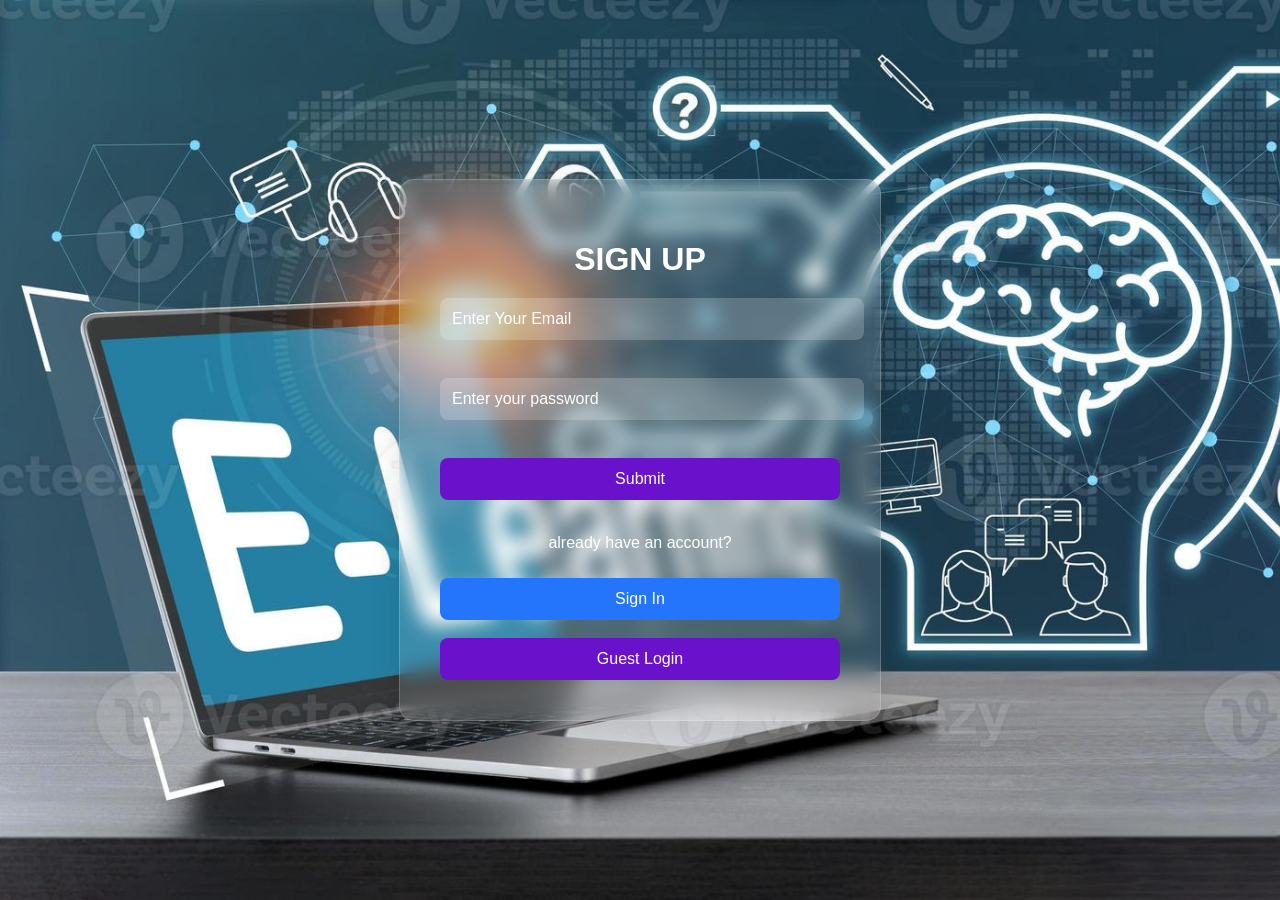
<file: index.html>
<!DOCTYPE html>
<html lang="en">
<head>
    <meta charset="UTF-8">
    <meta name="viewport" content="width=device-width, initial-scale=1.0">
    <title>Sign Up / Sign In</title>
    <link rel="stylesheet" href="./firebase1.css"></link>
    
</head>
<body>
    <div class="md">
        <form action="" id="signup">
            <h1>SIGN UP</h1>
            <input type="email" id="signup-email" placeholder="Enter Your Email" required /><br /><br />
            <input type="password" placeholder="Enter your password" id="signup-pass" required /><br /><br />
            <input id="sb1" type="submit" value="Submit" />
        </form><br>
        <p id="sp">already have an account?</p>
        <button id="din">Sign In</button><br><br>
        <button id="gl">Guest Login</button>

        <form action="" id="signin">
            <h1>SIGN IN</h1>
            <input type="email" required id="signin-email" placeholder="enter your email"/><br /><br />
            <input type="password" required id="signin-pass" placeholder="enter your password" /><br /><br />
            <input id="signin-submit" type="submit" value="Sign In" />
        </form>

        <button id="bs">Back to Sign Up</button>
    </div>

    <script>
        document.getElementById('din').addEventListener('click', function() {
            document.getElementById('signup').style.display = 'none';
            document.getElementById('signin').style.display = 'block';
            document.getElementById('din').style.display = 'none';
            document.getElementById('bs').style.display = 'block';
            document.getElementById('sp').style.display = 'none';
            document.getElementById('gl').style.display = 'none';


        });

        document.getElementById('bs').addEventListener('click', function() {
            document.getElementById('signin').style.display = 'none';
            document.getElementById('signup').style.display = 'block';
            document.getElementById('din').style.display = 'block';
            document.getElementById('bs').style.display = 'none';
            document.getElementById('sp').style.display = 'block';

        });

        document.getElementById("gl").addEventListener("click",()=>{
            window.location.replace("./jsproject1.html");
        })
    </script>
</body>
</html>
</file>
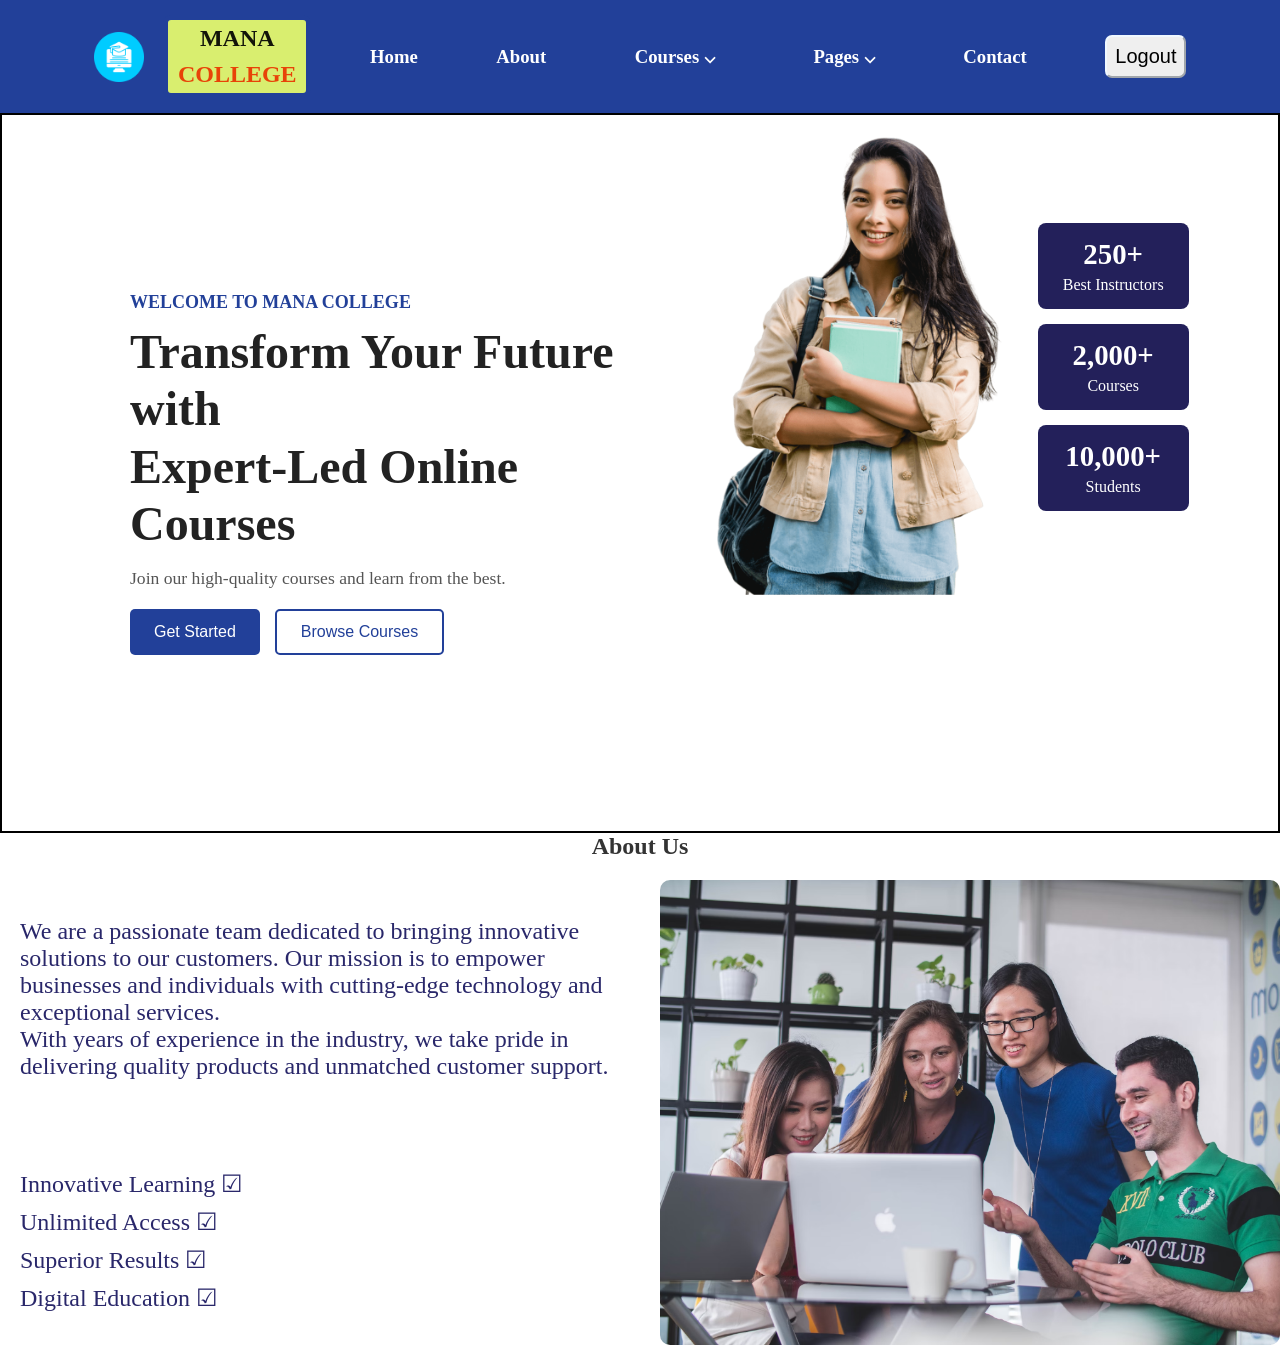
<file: jsproject1.html>
<!DOCTYPE html>
<html lang="en">
<head>
    <meta charset="UTF-8">
    <meta name="viewport" content="width=device-width, initial-scale=1.0">
    <title>Document</title>
<style>
    * {
  padding: 0;
  margin: 0;
  box-sizing: border-box;
    }
   /* NAVBAR STYLES */
#nav {
    display: flex;
    align-items: center;
    justify-content: space-evenly;
    background-color: #224099;
    color: white;
    position: sticky;
    top: 0;
    padding: 15px;
    z-index: 1000;
}

/* DROPDOWN MENU */
.dropdown {
    position: relative;
    display: inline-block;
    cursor: pointer;
}

/* DROPDOWN BUTTON */
.dropbtn {
    padding: 10px;
}

/* DROPDOWN CONTENT */
.dropdown-content {
    display: none;
    position: absolute;
    background-color: white;
    min-width: 150px;
    box-shadow: 0px 8px 16px rgba(0,0,0,0.2);
    border-radius: 5px;
    z-index: 1000;
    top: 100%;
    left: 0;
}

.dropdown-content a {
    color: black;
    padding: 10px;
    text-decoration: none;
    display: block;
}

/* HOVER EFFECT */
.dropdown:hover .dropdown-content {
    display: block;
}

.dropdown-content a:hover {
    background-color: #ddd;
}

    #mu{
        display: flex;
        flex-wrap: wrap;
      
    }
    #nav_btn{
        border-color: aliceblue;
        height:30%;
        padding: 8px;
        font-size: 20px;
        border-radius: 7px;
        cursor: pointer;
        margin-top: 0px;
    }
    #title{
        
        display: flex;
        /* flex-wrap: wrap; */
        /* flex-direction:row; */
        align-items: center;
        justify-content: space-between;
        gap:10%;
        /* font-style: oblique; */
        box-sizing: border-box;
       }

       #ta{
       text-decoration: none;
       color: white;
       }

   
   
    #MC{
        display: flex;
        flex-direction: column;
        align-items: center;
        background-color: rgb(217, 238, 111);
        border-radius: 8px;
        border: 5px solid #224099;
         }

        
/* SECTION STYLES */

#sec {
    display: flex;
    flex-wrap: wrap;
    align-items: center;
    justify-content: space-between;
    padding: 5% 10%;
    height: 80vh;
    background-size: cover;
    background-position: center;
    border: 2px solid;
}



/* LEFT TEXT CONTENT */
#sec-content {
    max-width: 50%;
}

#sec-content h3 {
    color: #224099;
    font-size: 18px;
    margin-bottom: 10px;
}

#sec-content h1 {
    font-size: 3em;
    font-weight: bold;
    color: #222;
    line-height: 1.2;
    margin-bottom: 15px;
}

#sec-content p {
    font-size: 1.1em;
    color: #555;
    margin-bottom: 20px;
}

.buttons {
    display: flex;
    gap: 15px;
}

.btn-primary {
    background: #224099;
    color: white;
    padding: 12px 24px;
    font-size: 16px;
    border: none;
    border-radius: 5px;
    cursor: pointer;
}

.btn-outline {
    background: transparent;
    color: #224099;
    border: 2px solid #224099;
    padding: 12px 24px;
    font-size: 16px;
    border-radius: 5px;
    cursor: pointer;
}

/* RIGHT IMAGE AND STATS */
#sec-image {
    position: relative;
    width: 45%;
   
    left:-7%;
    top:-18%;
    z-index: 0;
    /* transform: translate(0%, -40%); */
}

#sec-image img {
    width: 100%;
    border-radius: 10px;
}

.stats {
    position: absolute;
    top: 50%;
    right: -110px;
    transform: translateY(-50%);
    display: flex;
    flex-wrap: wrap;
    flex-direction: column;
    gap: 15px;
}

.stat-box {
    background: #23205A;
    color: white;
    padding: 15px 25px;
    border-radius: 8px;
    text-align: center;
    opacity: 0;  /* Initially hidden */
    transform: translateX(100px);  /* Start position (off-screen) */
    animation: slideIn 1s ease-out forwards;
    animation-delay: 0.5s;
}

.stat-box h2 {
    font-size: 1.8em;
    margin-bottom: 5px;
}



/* KEYFRAME ANIMATION */
@keyframes slideIn {
    from {
        opacity: 0;
        transform: translateX(100px);
    }
    to {
        opacity: 1;
        transform: translateX(0);
    }
}
#title h1 {
    margin: px;
    color:rgb(209, 102, 14);               
    padding: 0.2em 0.4em;     
    border-radius: 4px;
    font-weight: bold;        
    margin: 0;                 
     } 

     /* @keyframes topin {
    from {
        opacity: 0;
        transform: translateY(-100px);
    }
    to {
        opacity: 1;
        transform: translateX(0);
    }
} */
@keyframes botup {
    from {
        opacity: 0;
        transform: translateY(100px);
    }
    to {
        opacity: 1;
        transform: translateX(0);
    }
}
/* #nav, #sec, .about_us {
    flex-wrap: wrap;
} */
@media (max-width: 768px) {
    #nav {
        flex-direction: column; /* Stack items on top of each other */
         padding: 10px;
        /* display:hidden; */
    }

    #nav h3, .dropdown {
        margin: 5px 0;
    }

    #sec {
        flex-direction: column; /* Stack content */
        text-align: center;
        padding: 5% 5%;
        height: auto;
    }

    #sec-content {
        max-width: 100%;
    }

    #sec-image {
        width: 100%;
        left: 0;
    }

    .stats {
        position: static;
        transform: none;
        flex-direction: row;
        justify-content: center;
        margin-top: 20px;
    }

     .about_us {
        flex-direction: column;
        align-items: center;
        height: auto;
        padding: 20px;
        flex-wrap:wrap;
        
    }

    #a1, #a2, #a3 {
        width: 100%;
        height: auto;
        margin-bottom: 10px;
    }

    #MC {
        text-align: center;
    }
   }
   
    .a{
        display: flex;
        flex-wrap: wrap;
        gap:5%;
    }
   
    #a3{
        height:100%;
        width: 30%;
    }  */
    .container {
            /* max-width: 1200px; */
             /* width:100vw; */
            margin: 20px auto;
            padding: 20px;
            background: white;
            box-shadow: 0 0 10px rgba(0, 0, 0, 0.1);
            border-radius: 10px;
        }
    .container:hover .image-section{
        transform: translateX(100px);  /* Start position (off-screen) */
        animation: slideIn 1s ease-out forwards;
        animation-delay: 0.3s;
    }
    .container:hover .features{
        transform: translateY(100px);  /* Start position (off-screen) */
        animation: botup 1s ease-out forwards;
        animation-delay: 0.5s;
    }
        .header {
            text-align: center;
            font-size: 24px;
            font-weight: bold;
            color: #333;
            margin-bottom: 20px;
        }
        .content {
            display: flex;
            flex-wrap: wrap;
            align-items: center;
            justify-content: space-between;
        }
        .text-section {
            flex: 1;
            min-width: 300px;
            padding: 20px;
        }
        .image-section {
            flex: 1;
            min-width: 300px;
            text-align: center;
            
        }
        .image-section img {
            max-width: 100%;
            border-radius: 10px;
        }
        @media (max-width: 768px) {
            .content {
                flex-direction: column;
                text-align: center;
            }
        }
      .text-section{
        display: flex;
        flex-direction: column;
        justify-content: space-between;
        align-items:flex-start;
        align-content:flex-start;
        gap:10vh;
        color:#29276a;
        font-size:1.5rem;
      }
      .features{
        color:#29276a;
        display: flex;
        flex-direction: column;
        gap: 10px;
      }
      
   
</style>
</head>
<body>
    <nav id="nav">
        <div id="title">
            <img src="icon.png" height="50px" width="50px" alt="">
            <div id="MC">
                <h1 style="color:rgba(0, 0, 0, 0.916)">MANA</h1>
                <h1 style="color:rgb(232, 67, 7)">COLLEGE</h1>
            </div>
        </div>
        
        <h3><a id="ta" href="">Home</a></h3>
        <h3><a id="ta"  href="">About</a></h3>
    
        <!-- Courses Dropdown -->
        <div class="dropdown">
            <h3 class="dropbtn">Courses ⌵ </h3>
            <div class="dropdown-content">
                <a href="#">Web Development</a>
                <a href="#">Data Science</a>
                <a href="#">Graphic Design</a>
            </div>
        </div>
    
        <!-- Pages Dropdown -->
        <div class="dropdown">
            <h3 class="dropbtn">Pages ⌵ </h3>
            <div class="dropdown-content">
                <a href="#">Pricing</a>
                <a href="#">Career</a>
                <a href="#">Teacher</a>
                <a href="#">FAQ</a>
                <a href="#">404 Page</a>
            </div>
        </div>
    
        <h3>Contact</h3>
        <button id="nav_btn">Logout</button>
    </nav>
    
  <section id="sec">
        <div id="sec-content">
            <h3>WELCOME TO MANA COLLEGE</h3>
            <h1>Transform Your Future with <br> Expert-Led Online Courses</h1>
            <p>Join our high-quality courses and learn from the best.</p>
            <div class="buttons">
                <button class="btn-primary">Get Started</button>
                <button class="btn-outline">Browse Courses</button>
            </div>
        </div>
    
        <div id="sec-image">
            <img src="project-img1.png" alt="Student">
            <div class="stats">
                <div class="stat-box">
                    <h2>250+</h2>
                    <p>Best Instructors</p>
                </div>
                <div class="stat-box">
                    <h2>2,000+</h2>
                    <p>Courses</p>
                </div>
                <div class="stat-box">
                    <h2>10,000+</h2>
                    <p>Students</p>
                </div>
            </div>
        </div>
    </section>
    <div class="container">
        <div class="header">About Us</div>
        <div class="content">
            <div class="text-section">
                <div class="tp">
                <p>We are a passionate team dedicated to bringing innovative solutions to our customers. Our mission is to empower businesses and individuals with cutting-edge technology and exceptional services.</p>
                <p>With years of experience in the industry, we take pride in delivering quality products and unmatched customer support.</p>
            </div>
            <div class="features">
                <div><i class="fa"></i> Innovative Learning ☑</div>
                <div><i class="fa"></i> Unlimited Access ☑</div>
                <div><i class="fa"></i> Superior Results ☑</div>
                <div><i class="fa"></i> Digital Education ☑</div>
            </div>
        </div>
            <div class="image-section">
                <img src="project-img2.avif" alt="About Us">
            </div>
        </div>
    </div>
   
    <script>
        let logout=  document.getElementById("nav_btn")
        logout.addEventListener("click",()=>{
            location.replace("./firebaseform.html")
        })
    </script>
</body>
</html>
</file>
<file: firebase1.css>
body {
            margin: 0;
            padding: 0;
            font-family: 'Arial', sans-serif;
            background-image:url("bg-el.jpg");
            background-size: cover;
            /* background: linear-gradient(135deg, #6a11cb, #2575fc); */
            height: 100vh;
            display: flex;
            justify-content: center;
            align-items: center;
            color: #fff;
        }

        .md {
            background: rgba(255, 255, 255, 0.1);
            border-radius: 15px;
            padding: 40px;
            box-shadow: 0 8px 32px rgba(0, 0, 0, 0.1);
            backdrop-filter: blur(10px);
            border: 1px solid rgba(255, 255, 255, 0.18);
            width: 100%;
            max-width: 400px;
            text-align: center;
        }

        h1 {
            margin-bottom: 20px;
            font-size: 2rem;
            color: #fff;
        }

        label {
            display: block;
            margin-bottom: 8px;
            font-weight: bold;
            color: #fff;
        }

        #email, #pass, #signup-email, #signup-pass, #signin-email, #signin-pass {
            width: 100%;
            padding: 12px;
            margin-bottom: 20px;
            border: none;
            border-radius: 8px;
            background: rgba(255, 255, 255, 0.2);
            color: #fff;
            font-size: 1rem;
            outline: none;
            transition: background 0.3s ease;
        }

        /* #email:focus, #pass:focus{
            background-color:rgba(255, 255, 255, 0.3);
        } */
        /* #signup-email:focus,#signup-pass:focus{
            background-color: #e9dfdf;
        }
         #signin-email:focus, #signin-pass:focus{
            background-color: #e9dfdf;
         } */

        #sb1, #signin-submit, #din, #bs,#gl {
            width: 100%;
            padding: 12px;
            border: none;
            border-radius: 8px;
            background: #6a11cb;
            color: #fff;
            font-size: 1rem;
            cursor: pointer;
            transition: background 0.3s ease;
        }

        #sb1:hover, #signin-submit:hover {
            background: #2575fc;
        }
        #gl:hover,#din:hover, #bs:hover{
            background: #2575fc;
        }

        #signin {
            display: none;
        }

        #din, #bs{
            margin-top: 10px;
            background: #2575fc;
        }

        #din:hover, #bs:hover {
            background: #6a11cb;
        }
        #bs{
            display: none;
        }
        ::placeholder{
            color:white;
        }
</file>
